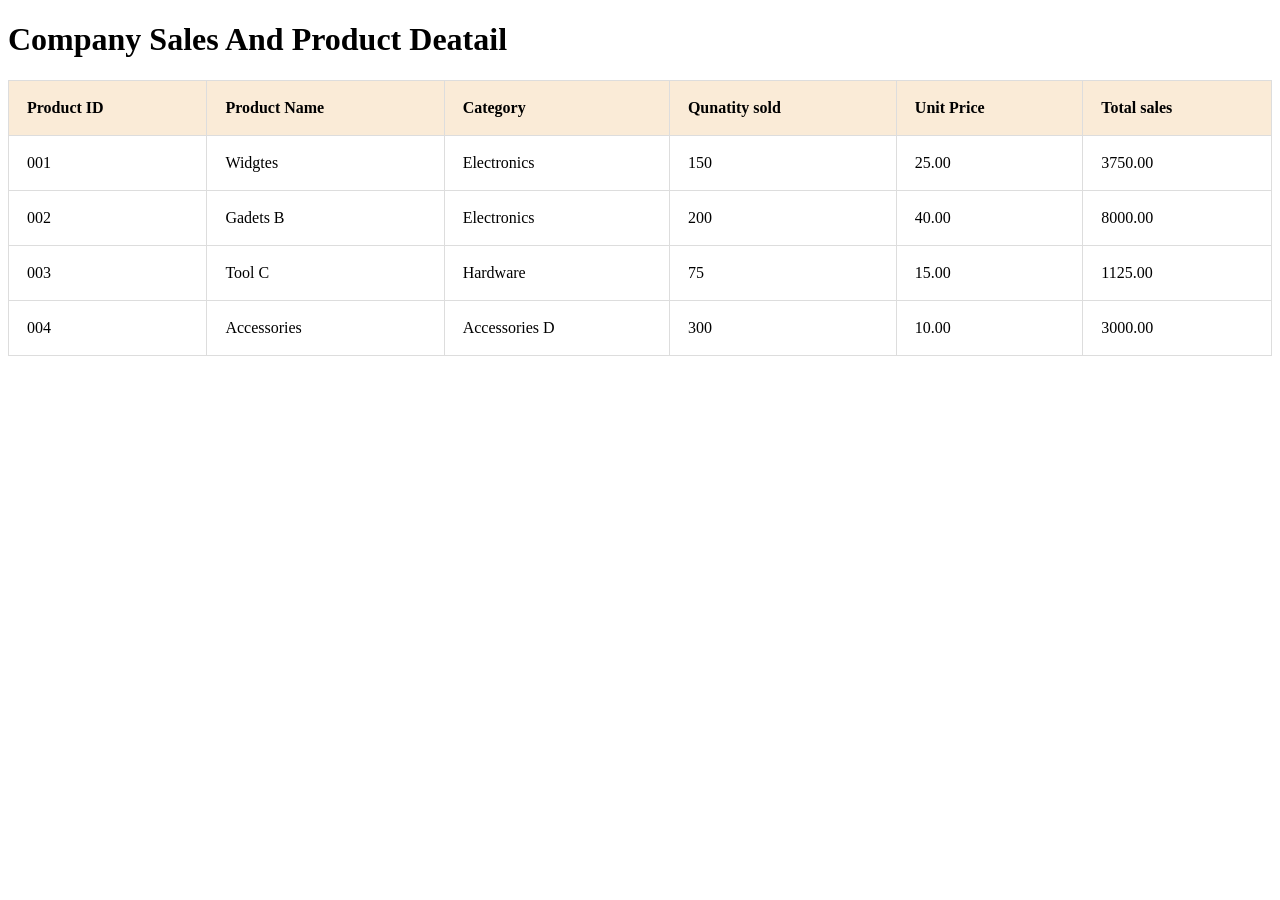
<file: HTML/index.html>
<!DOCTYPE html>
<html lang="en">
<head>
    <meta charset="UTF-8">
    <meta name="viewport" content="width=device-width, initial-scale=1.0">
    <title>Document</title>
    <style>

        table{
            width: 100%;
            border-collapse:collapse ;
            
        }
        th,td{
            text-align: left;
            border: 1px,solid #ddd;
            padding: 18px;
          
        }
        th{
            background-color: antiquewhite;
        }
    </style>
</head>
<body>

        
        <h1>Company Sales And Product Deatail</h1>
        
            <table><thead>
                <tr>
           
                    <th>Product ID</th>
                    <th>Product Name</th>
                    <th>Category</th>
                    <th>Qunatity sold</th>
                    <th>Unit Price</th>
                    
                <th>Total sales</th>
                </tr>
                </thead>

                <tbody>
                    <tr>
                        <td>001</td>
                        <td>Widgtes</td>
                        <td>Electronics</td>
                        <td>150</td>
                        <td>25.00</td>
                        <td>3750.00</td>

                    </tr>


                    <tr>
                        <td>002</td>
                        <td>Gadets B</td>
                        <td>Electronics</td>
                        <td>200</td>
                        <td>40.00</td>
                        <td>8000.00</td>

                    </tr>


                    <tr>
                        <td>003</td>
                        <td>Tool C</td>
                        <td>Hardware</td>
                        <td>75</td>
                        <td>15.00</td>
                        <td>1125.00</td>

                    </tr>


                    <tr>
                        <td>004</td>
                        <td>Accessories</td>
                        <td>Accessories D</td>
                        <td>300</td>
                        <td>10.00</td>
                        <td>3000.00</td>

                    </tr>
                </tbody>
                




            </table>
        
      
    
    
</body>
</html>
</file>
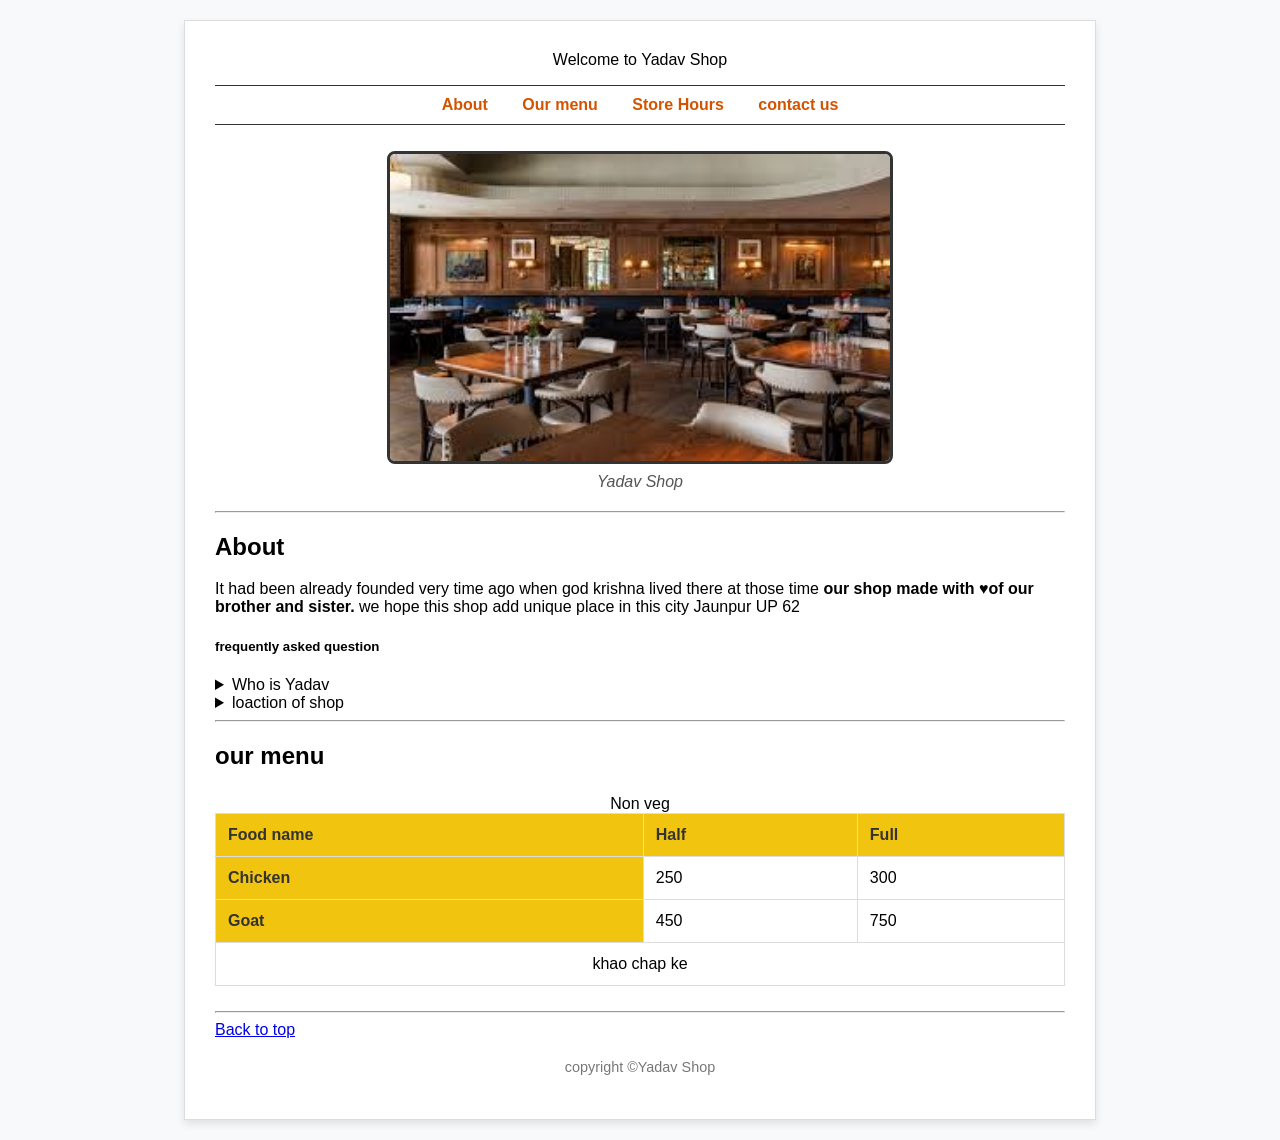
<file: Project4/index.html>
<!DOCTYPE html>
<html lang="en">
<head>
    <meta charset="UTF-8">
    <meta name="author" content="Akash Yadav">
    <meta name="description" content="This page contains all the information about Yadav Shop">
    <link rel="icon" href="img/favicon.png" type="image.png">
    <link rel="stylesheet" href="css/style.css">
    <title>Yadav Shop</title>
    <style>
        tfoot td{
            text-align: center;
                }
    </style>
</head>
<body>
    <header>Welcome to Yadav Shop 
        <nav>
            <ul>
                <li><a href="#about">About <abbr title="Yadav Shop"></abbr></a></li>
                    <li><a href="#menu">Our menu</a></li>
                    <li><a href="hour.html">Store Hours</a></li>
                    <li><a href="contact.html">contact us</a></li>
            </ul>
        </nav>
        <img src="img/shop.png" width="500" height="400" alt="image">
        <figcaption>Yadav Shop</figcaption>
    </header>
    <hr>
 <main> 
    <article id="about">
        <h2>About</h2>
         <p>It had been already founded very time ago when god krishna lived there at those time <strong> our shop made with &hearts;of our brother and sister.</strong>
        we hope this shop add unique place 
    in this city Jaunpur UP 62 </p>
        <aside>
             <h5>frequently asked question</h5>
    <details>
        <summary>Who is Yadav</summary>
        <p>your father (source:<a href="https://en.wikipedia.org/wiki/Yadav" target="blank">https://en.wikipedia.org/wiki/Yadav</a>)</p>
        </details>
    <details>
        <summary>loaction of shop</summary>
        <p>Yadavganj,Jaunpur</p>
    </details>
    </aside>
    </article>
        <hr>
    <article id="menu">
    <h2>our menu</h2>
    <table>
        <caption>
            Non veg
        </caption>
    <thead> 
         <tr><th> <bold>Food name</bold></th>
        <th><bold>Half</bold></th>
        <th><bold>Full</bold></th>
        </tr>
    </thead>

    <tbody>
        <tr>
            <th>Chicken</th>
            <td>250</td>
            <td>300</td>
        </tr>
    <tr>
        <th>Goat</th>
        <td>450</td>
        <td>750</td>
    </tr>
    </tbody>
<tfoot>
    <tr>
        <td colspan="3">khao chap ke</td></tr>
</tfoot>

 </table>
 <hr>
    <a href="#">Back to top</a>

 </article>

</main> 
 

 <footer>
<p>copyright &copy;Yadav Shop</p>
</footer>

</body>
</html>
</file>
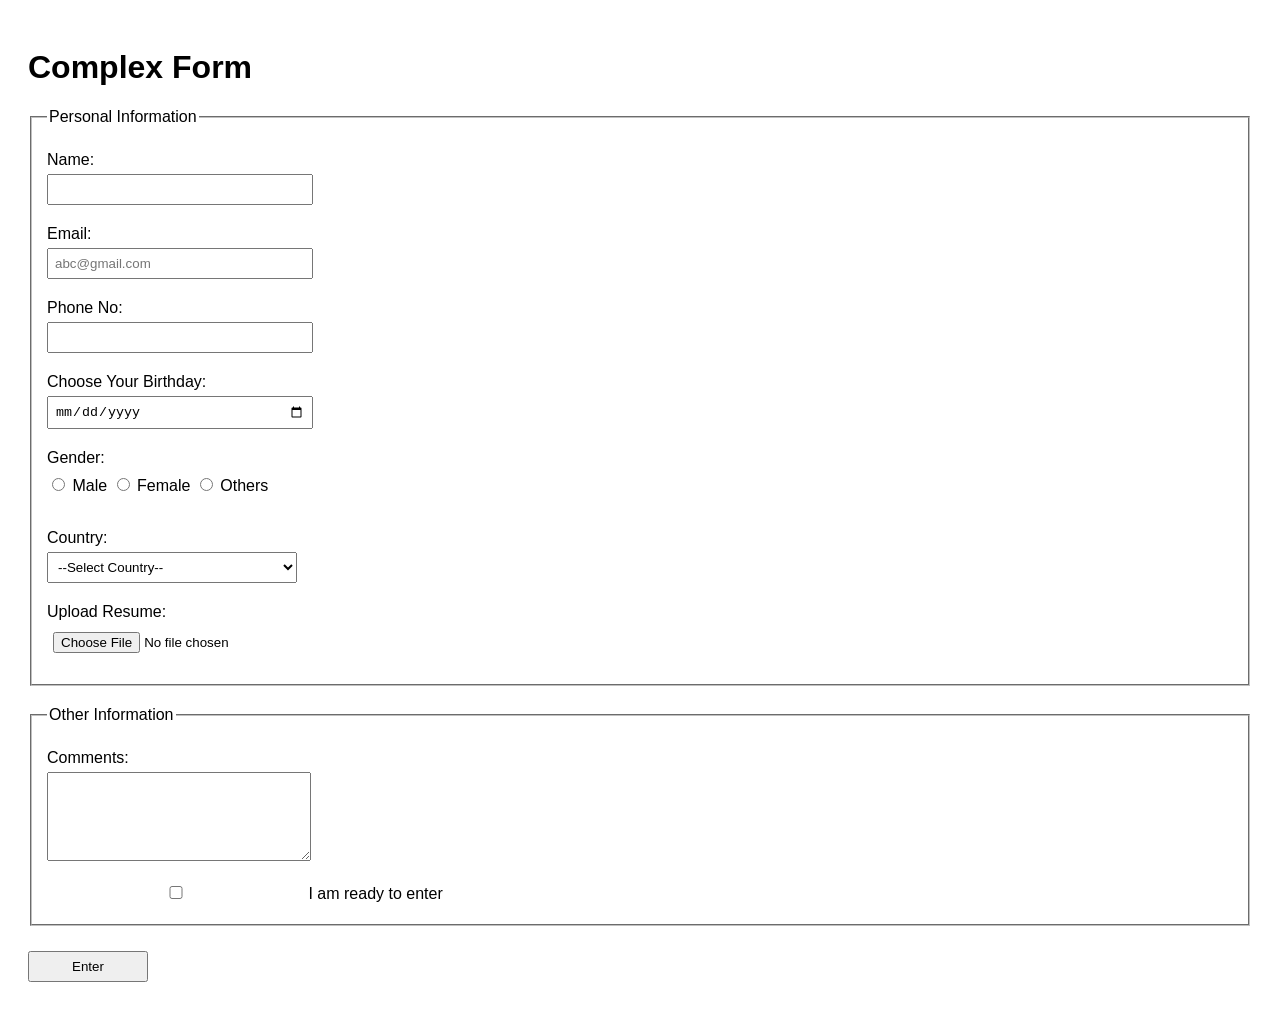
<file: HTML/index2.html>
<!DOCTYPE html>
<html lang="en">
<head>
    <meta charset="UTF-8">
    <meta name="viewport" content="width=device-width, initial-scale=1.0">
    <title>Complex Form</title>
    <link rel="shortcut icon" href="../Screenshot (479).png" type="image/x-icon">

    <style>
        body{
            font-family: Arial, sans-serif;
            padding: 20px;
        }

        fieldset{
            margin-bottom: 20px;
            padding: 15px;
        }

        label{
            display: inline-block;
            margin-top: 10px;
        }

        input,
        select,
        textarea{
            padding: 6px;
            margin-top: 5px;
            margin-bottom: 10px;
            width: 250px;
        }

        textarea{
            resize: vertical;
        }

        .gender-group input{
            width: auto;
        }

        input[type="submit"]{
            width: 120px;
            cursor: pointer;
        }
    </style>
</head>

<body>

<form>

    <h1>Complex Form</h1>

    <!-- Personal Information -->
    <fieldset>
        <legend>Personal Information</legend>

        <label for="name">Name:</label><br>
        <input type="text" id="name" required><br>

        <label for="email">Email:</label><br>
        <input type="email" id="email" placeholder="abc@gmail.com" required><br>

        <label for="phone">Phone No:</label><br>
        <input type="tel" id="phone"><br>

        <label for="dob">Choose Your Birthday:</label><br>
        <input type="date" id="dob"><br>

        <label>Gender:</label><br>

        <div class="gender-group">
            <input type="radio" id="male" name="gender">
            <label for="male">Male</label>

            <input type="radio" id="female" name="gender">
            <label for="female">Female</label>

            <input type="radio" id="others" name="gender">
            <label for="others">Others</label>
        </div>

        <br>

        <label for="country">Country:</label><br>

        <select name="country" id="country">
            <option value="">--Select Country--</option>
            <option value="india">India</option>
            <option value="australia">Australia</option>
        </select>

        <br>

        <label for="resume">Upload Resume:</label><br>
        <input type="file" id="resume">

    </fieldset>

    <!-- Other Information -->
    <fieldset>

        <legend>Other Information</legend>

        <label for="comments">Comments:</label><br>

        <textarea id="comments" rows="5" cols="30"></textarea>

        <br>

        <input type="checkbox" id="agree">

        <label for="agree">
            I am ready to enter
        </label>

    </fieldset>

    <input type="submit" value="Enter">

</form>

</body>
</html>
</file>
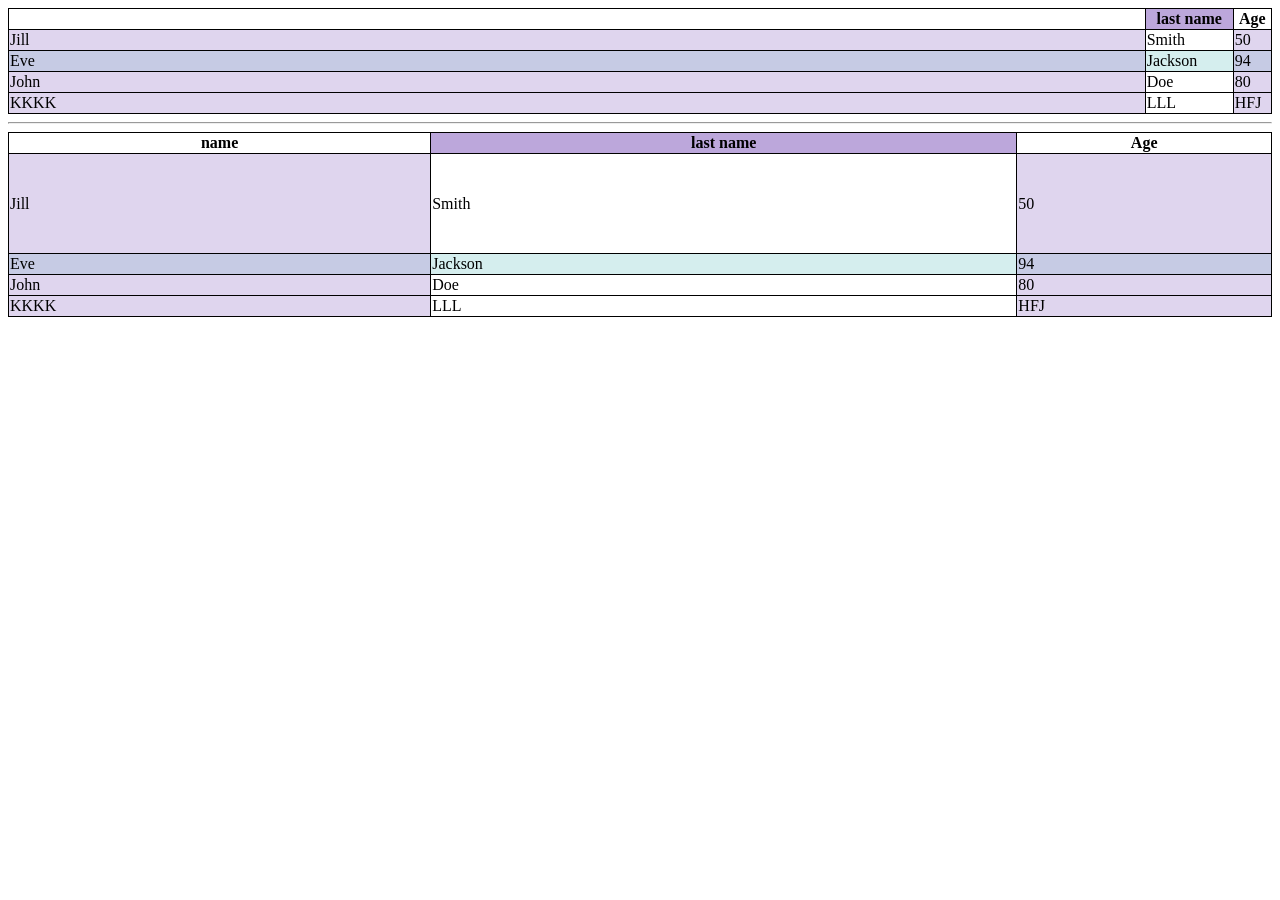
<file: HTML/index3.html>
<!DOCTYPE html>
<html lang="en">
<head>
    <meta charset="UTF-8">
    <meta name="viewport" content="width=device-width, initial-scale=1.0">
    <title>Table box</title>
    <style>
     table,th,td{
            border: solid,1px; 
            border-collapse: collapse;    
            }
               tr:nth-child(even) {
  background-color: rgba(150, 212, 212, 0.4);
}
td:nth-child(odd) {
  background-color: rgba(174, 150, 212, 0.4);
}
th:nth-child(even) {
  background-color: rgba(175, 150, 212, 0.831);
}
       
            </style>
</head>
<body>
    <!-- horizontal -->
    <table style width="100%">
        <thead>
            <tr>
                <th style width="90%"> 
                <th>last name</th>
                <th>Age</th>
            </tr>
        </thead>
        <tbody>
            <tr>
                <td>Jill</td>
                <td>Smith</td>
                <td>50</td>
            </tr>
            <tr>
                <td>Eve</td>
                <td>Jackson</td>
                <td>94</td>
            </tr>
            <tr>
                <td>John</td>
                <td>Doe</td>
                <td>80</td>
             </tr>
        </tbody>
        <tfoot>
            <tr>
                <td>KKKK</td>
                <td>LLL</td>
                <td>HFJ</td>
             </tr>
         </tfoot>
         </table>

         <hr>
         <!-- vertical -->

          <table style width="100%">
        <thead>
            <tr>
              <th>name</th> 
                <th>last name</th>
                <th>Age</th>
            </tr>
        </thead>
        <tbody>
            <tr style height="100px">
                <td>Jill</td>
                <td>Smith</td>
                <td>50</td>
            </tr>
            <tr>
                <td>Eve</td>
                <td>Jackson</td>
                <td>94</td>
            </tr>
            <tr>
                <td>John</td>
                <td>Doe</td>
                <td>80</td>
             </tr>
        </tbody>
        <tfoot>
            <tr>
                <td>KKKK</td>
                <td>LLL</td>
                <td>HFJ</td>
             </tr>
         </tfoot>
         </table>
</body>
</html>
</file>
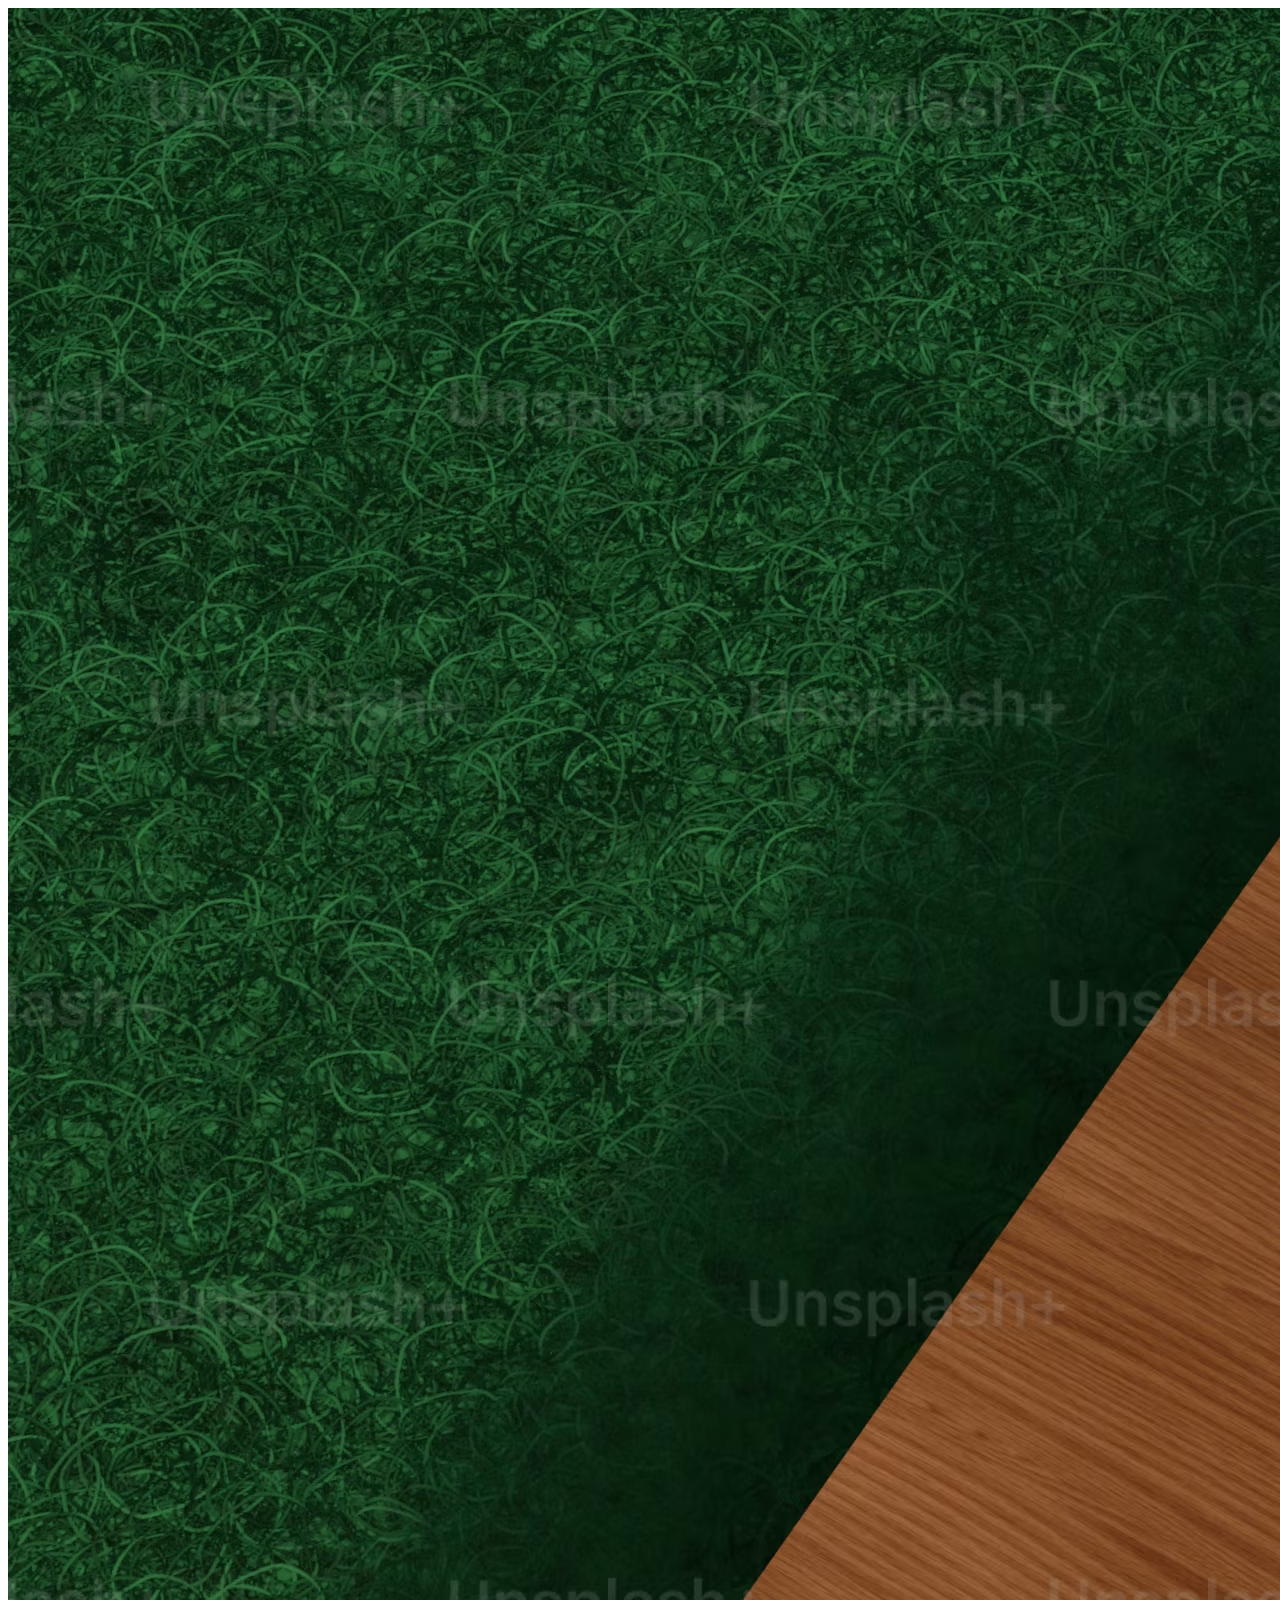
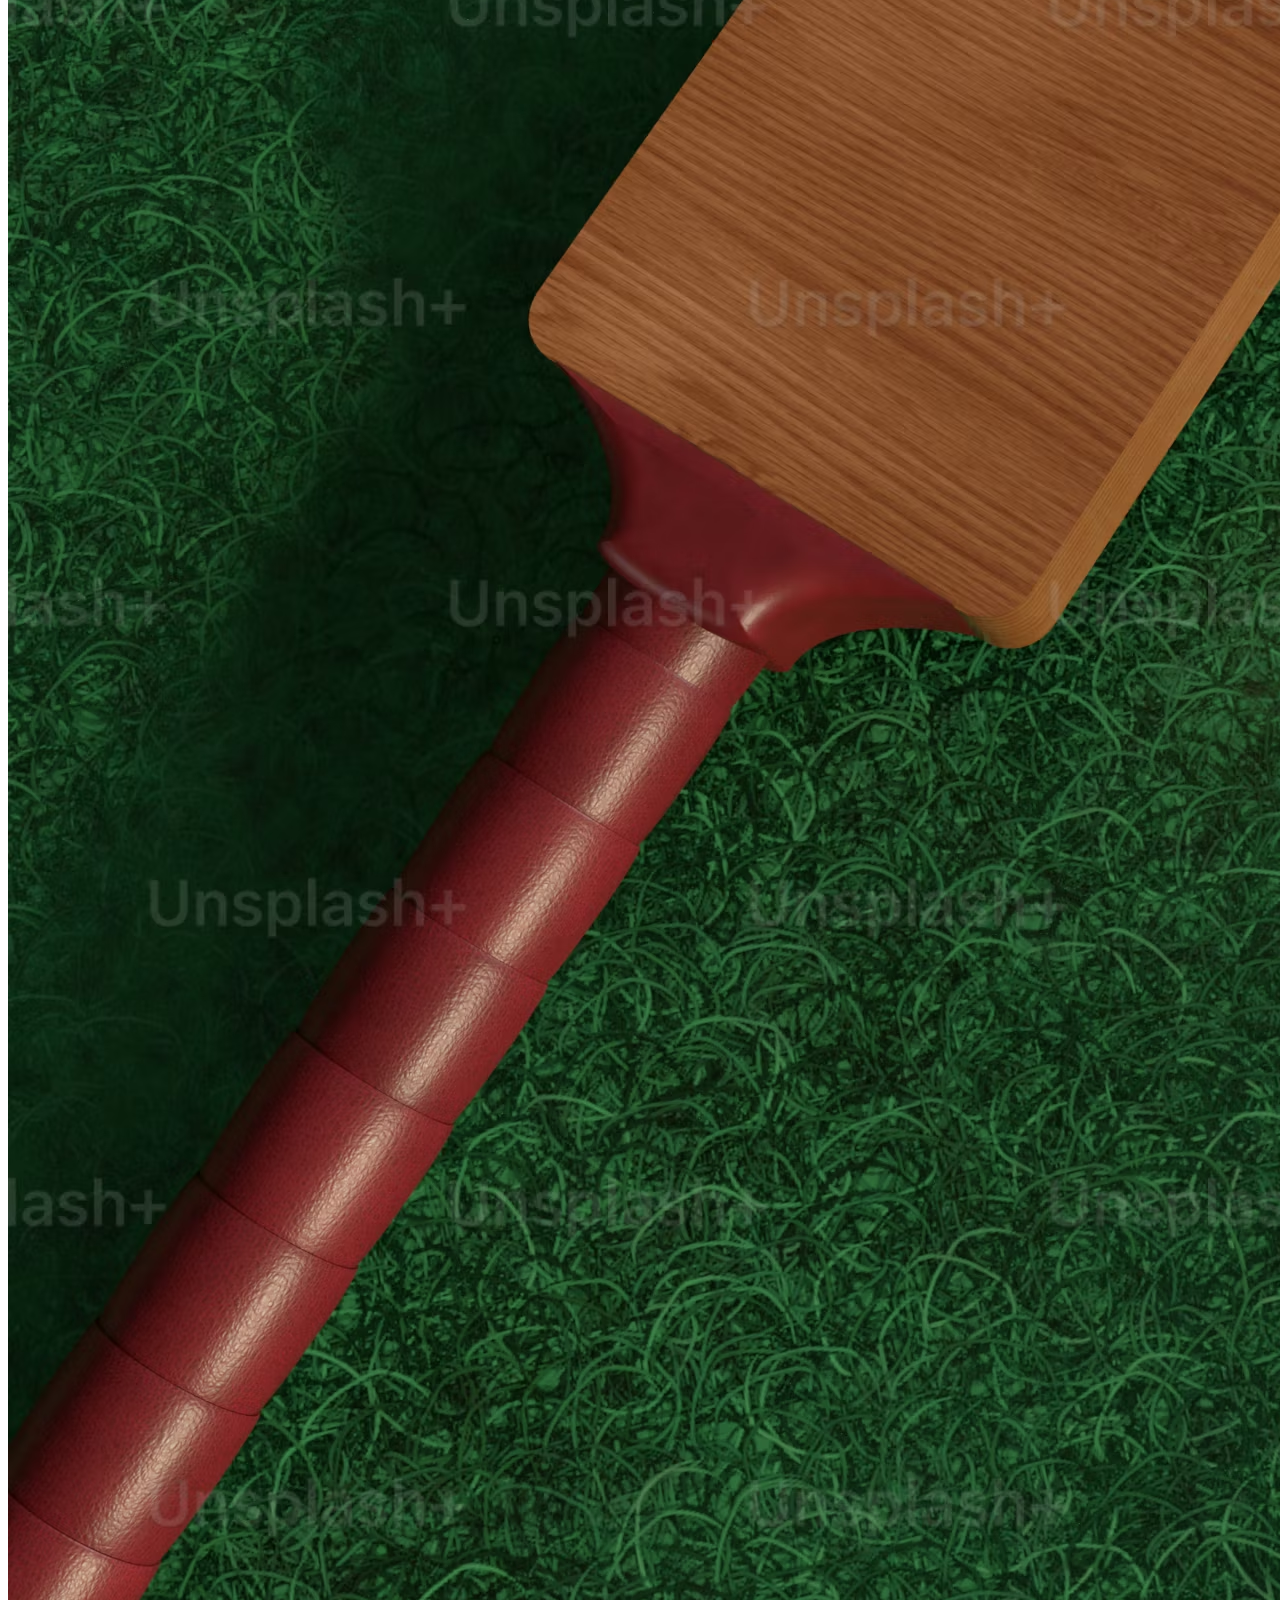
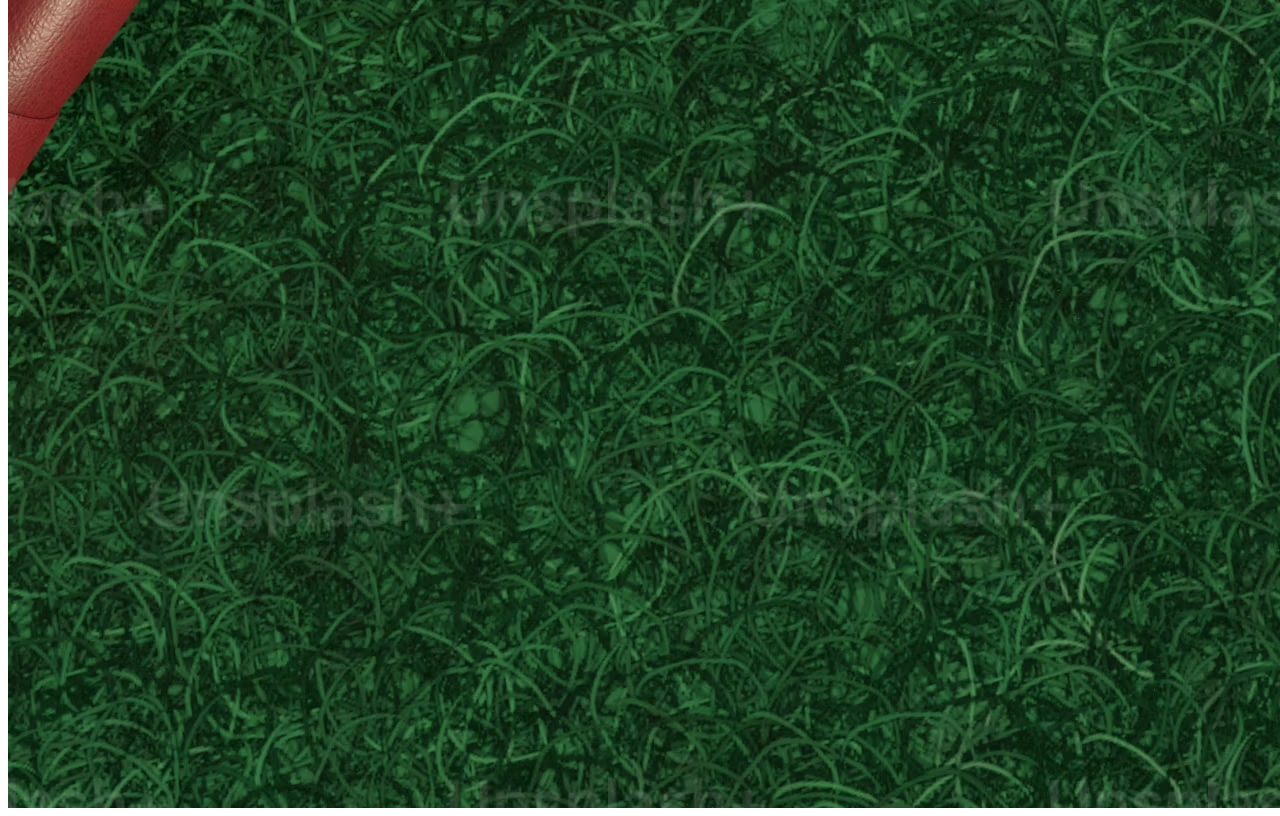
<file: Project3/RohitBumrah.html>
<!DOCTYPE html>
<html lang="en">
<head>
    <meta charset="UTF-8">
    <meta name="viewport" content="width=device-width, initial-scale=1.0">
    <title>Legend</title>
    <link rel="icon" type="image/x-icon" href="Screenshot_20241218-193522.png">
    <style>
        table,th,td{
            border: solid black 3px;
            
              border-collapse: collapse;
        /* border-radius: 10px; */
    tr:nth-child(even) {
  background-color: yellow;}
    }
    th,td:child(even) {
  background-color: blue;}
  img{
    display: block;
    /* width: 80%;
    height: 50%; */
    margin: auto;
  }
    
    </style>
</head>
<body>
  <img src="../images/premium_photo-1679917506577-6c986f6faab6.avif" usemap="#image-map">

<map name="image-map">
    <area target="_blank" alt="BAT" title="BAT" href="https://www.cricbuzz.com/profiles/576/rohit-sharma" coords="1755,966,549,2267" shape="rect">
    <area target="_blank" alt="BALL" title="BALL" href="https://www.cricbuzz.com/profiles/9311/jasprit-bumrah" coords="1633,779,178" shape="circle">
</map>
</file>
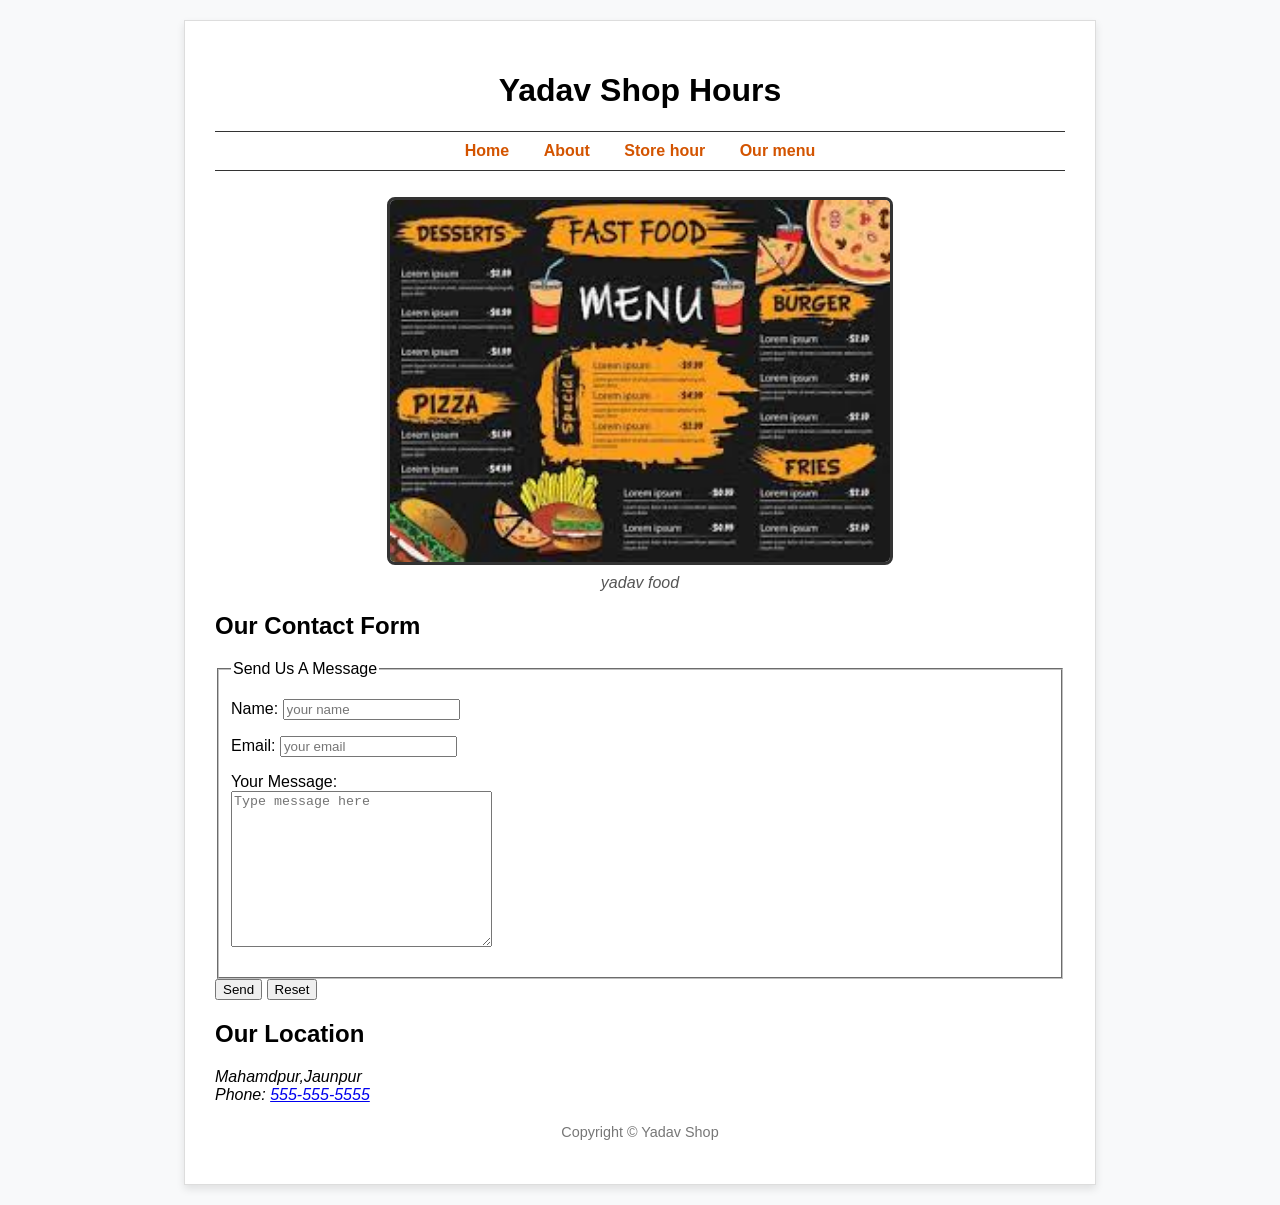
<file: Project4/contact.html>
<!DOCTYPE html>
<html lang="en">
<head>
    <meta charset="UTF-8">
     <meta name="author" content="Akash Yadav">
    <meta name="description" content="Contact to Yadav Shop">
    <link rel="icon" href="img/favicon.png" type="image.png">
    <link rel="stylesheet" href="css/style.css">
     <title>contact us</title>
</head>
<body>
    <header>
        <h1>Yadav Shop Hours</h1>
        <nav>
            <ul>
                <li><a href="index.html">Home</a></li>
                <li><a href="index.html#about">About</a></li>
                <li><a href="hour.html">Store hour</a></li>

                <li><a href="index.html#menu">Our menu</a></li>
                
            </ul>
            <img src="img/menu.png" width="500" height="400" alt="image">
                <figcaption>yadav food</figcaption>
        </nav>
    </header>
    
       <main>
        <section>
            <h2>Our Contact Form</h2>
            <form action="YADAV" method="get"> <fieldset>
                    <legend>Send Us A Message</legend>
                    <p>
                        <label for="name">Name:</label>
                        <input type="text" name="name" id="name" placeholder="your name" required>
                    </p>
                    <p>
                        <label for="email">Email:</label>
                        <input type="email" name="email" id="email" placeholder="your email" required>
                    </p>
                    <p>
                        <label for="message">Your Message:</label><br>
                        <textarea name="message" id="message" cols="30" rows="10" placeholder="Type message here"></textarea>
                    </p>
                </fieldset>
                <button type="submit">Send</button>
                <button type="reset">Reset</button>
            </form>
        </section>
        <section>
            <h2>Our Location</h2>
            <address>
               Mahamdpur,Jaunpur<br>
                Phone: <a href="tel:+5555555555">555-555-5555</a>
            </address>
        </section>
    </main>
    <footer>
        <p>Copyright &copy; Yadav Shop</p>
    </footer>
</body>
</html>
</file>
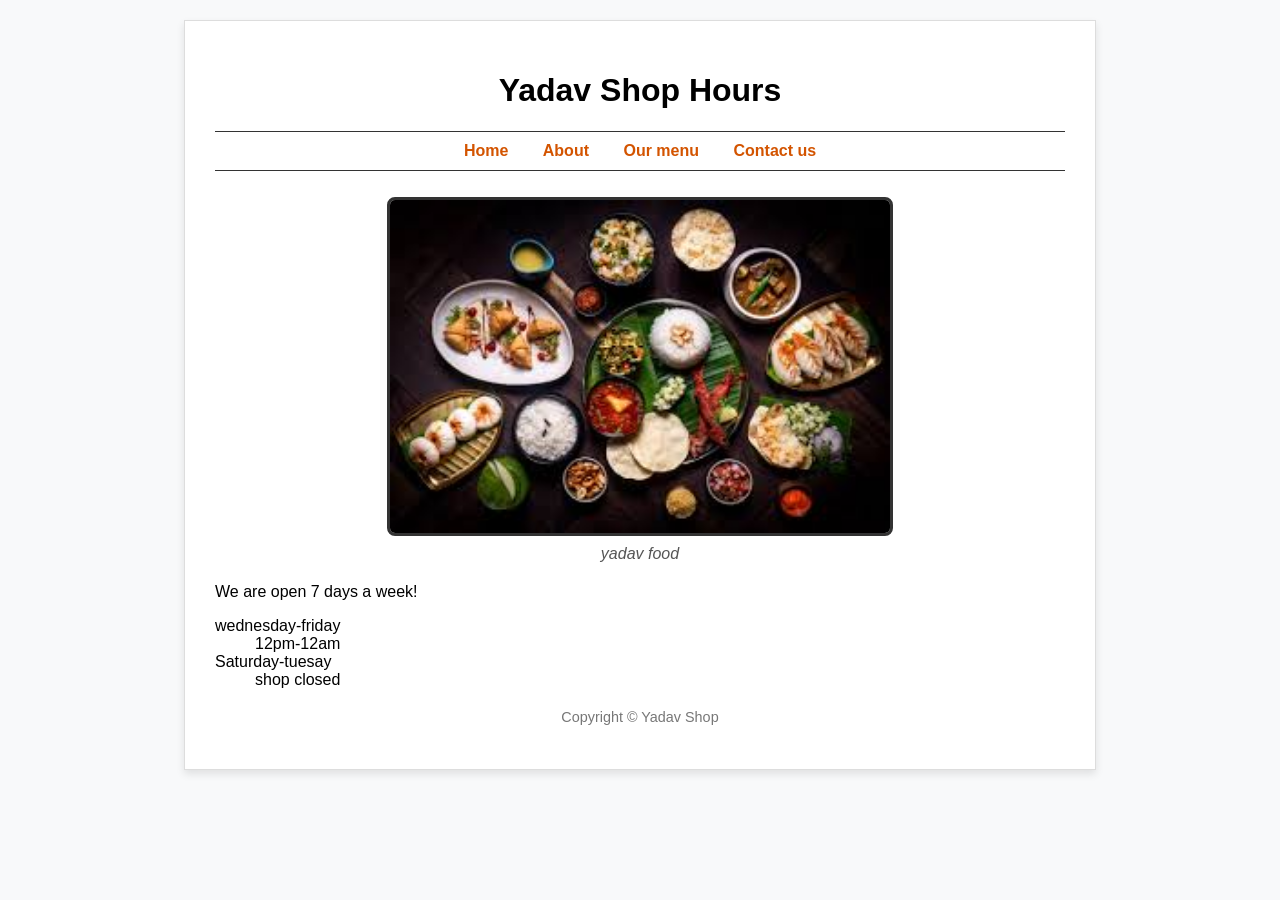
<file: Project4/hour.html>
<!DOCTYPE html>
<html lang="en">
<head>
    <meta charset="UTF-8">
    <meta name="author" content="Akash Yadav">
    <meta name="description" content="shop hour of  Yadav Shop">
    <link rel="stylesheet" href="css/style.css">
     <title>Store Hours</title>
</head>
<body>
    <header>
        <h1>Yadav Shop Hours</h1>
        <nav>
            <ul>
                <li><a href="index.html">Home</a></li>
                <li><a href="index.html#about">About</a></li>
                <li><a href="index.html#menu">Our menu</a></li>
                <li><a href="contact.html">Contact us</a></li>
            </ul>
            <img src="img/food.png" width="500" height="400" alt="image">
                <figcaption>yadav food</figcaption>
        </nav>
    </header>
    <main>
        <p>We are open 7 days a week!</p>
        <dl>
            <dt>wednesday-friday</dt>
            <dd>12pm-12am</dd>
            <dt>Saturday-tuesay</dt>
            <dd>shop closed</dd>
        </dl>
    </main>
    <footer>
        <p>Copyright &copy; Yadav Shop</p>
    </footer>
</body>
</html>
</file>
<file: Project4/css/style.css>
/* Poore page ki setting */
html {
    font-family: 'Segoe UI', Tahoma, Geneva, Verdana, sans-serif;
    background-color: #f8f9fa;
    scroll-behavior: smooth;
}

body {
    max-width: 850px;
    margin: 20px auto;
    padding: 30px;
    background-color: white;
    border: 1px solid #ddd;
    box-shadow: 0 4px 8px rgba(0,0,0,0.1); /* Halka shadow effect */
}

/* Header aur Nav */
header {
    text-align: center;
    margin-bottom: 20px;
}

nav ul {
    list-style-type: none;
    padding: 0;
    border-top: 1px solid #333;
    border-bottom: 1px solid #333;
    padding: 10px 0;
}

nav li {
    display: inline;
    margin: 0 15px;
}

nav a {
    text-decoration: none;
    color: #d35400; /* Taco theme color */
    font-weight: bold;
}

nav a:hover {
    color: #e67e22; /* Mouse le jane par rang badlega */
}

/* Images ko sundar banane ke liye */
img {
    max-width: 100%;
    height: auto;
    border: 3px solid #333;
    border-radius: 8px;
    margin-top: 10px;
}

figure {
    margin: 20px 0;
}

figcaption {
    font-style: italic;
    color: #555;
    margin-top: 5px;
}

/* Table styling (Menu Section) */
table {
    width: 100%;
    border-collapse: collapse;
    margin: 25px 0;
}

th, td {
    border: 1px solid #ddd;
    padding: 12px;
    text-align: left;
}

th {
    background-color: #f1c40f;
    color: #333;
}

/* Footer Section */
footer {
    text-align: center;
    font-size: 0.9rem;
    color: #777;
    margin-top: 20px;
}
</file>
